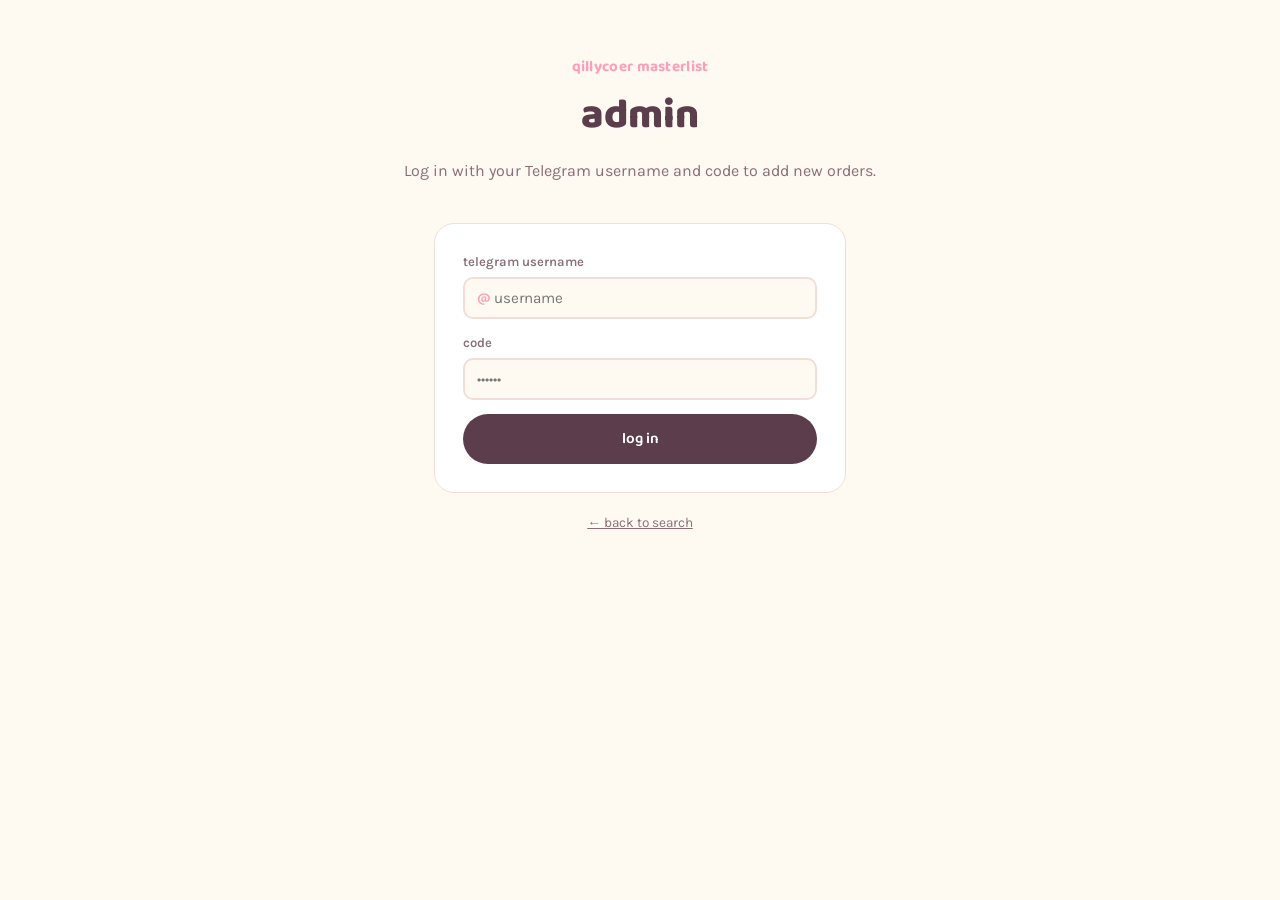
<file: admin.html>
<!DOCTYPE html>
<html lang="en">
<head>
<meta charset="UTF-8">
<meta name="viewport" content="width=device-width, initial-scale=1.0">
<title>admin — qillycoer masterlist</title>
<link rel="preconnect" href="https://fonts.googleapis.com">
<link rel="preconnect" href="https://fonts.gstatic.com" crossorigin>
<link href="https://fonts.googleapis.com/css2?family=Baloo+2:wght@500;600;700;800&family=Karla:wght@400;500;600;700&display=swap" rel="stylesheet">
<link rel="stylesheet" href="style.css">
</head>
<body>

  <header class="hero admin-hero">
    <p class="hero-eyebrow">qillycoer masterlist</p>
    <h1>admin</h1>
    <p class="hero-sub">Log in with your Telegram username and code to add new orders.</p>
  </header>

  <main class="admin-wrap">

    <section id="signedOutView" class="admin-card">
      <form id="loginForm" class="admin-form">
        <label>
          telegram username
          <div class="at-field">
            <span>@</span>
            <input type="text" id="lUsername" placeholder="username" required />
          </div>
        </label>
        <label>
          code
          <input type="password" id="lCode" placeholder="••••••" required inputmode="numeric" />
        </label>
        <button type="submit" class="primary-btn" id="loginBtn">log in</button>
        <p id="authError" class="form-msg form-msg-error hidden"></p>
      </form>
    </section>

    <section id="signedInView" class="admin-card hidden">
      <div class="admin-identity">
        <span id="adminEmail"></span>
        <button id="signOutBtn" class="text-btn">log out</button>
      </div>

      <form id="addOrderForm" class="admin-form">
        <label>
          tab
          <select id="fTab" required></select>
        </label>

        <label>
          order code <span class="optional">(optional)</span>
          <input type="text" id="fCode" placeholder="#KR_04" />
        </label>

        <label>
          item
          <input type="text" id="fItem" placeholder="Cortis wvs album" required />
        </label>

        <label>
          customer's telegram username
          <div class="at-field">
            <span>@</span>
            <input type="text" id="fTelegram" placeholder="username" required />
          </div>
        </label>

        <label>
          price <span class="optional">(optional)</span>
          <input type="text" id="fPrice" placeholder="RM60" />
        </label>

        <label>
          payment status <span class="optional">(optional)</span>
          <input type="text" id="fPayment" placeholder="full payment" />
        </label>

        <label>
          order status
          <select id="fStatus" required></select>
        </label>

        <button type="submit" class="submit-btn" id="submitBtn">add order</button>
        <p id="formMsg" class="form-msg hidden"></p>
      </form>
    </section>

    <a href="index.html" class="back-link">← back to search</a>
  </main>

  <script src="config.js"></script>
  <script src="admin.js"></script>
</body>
</html>
</file>
<file: style.css>
:root {
  --cream: #fffaf1;
  --pink: #ffd7e6;
  --pink-deep: #ff9eb8;
  --yellow: #ffe98a;
  --yellow-deep: #ffcf40;
  --ink: #5b3d4c;
  --ink-soft: #8a6d78;
  --white: #ffffff;
  --line: #f3ddd9;

  --status-secured: #b7d6a3;
  --status-transit: #ffcf40;
  --status-admin: #f2a6c9;
  --status-posted: #9fc9e0;
}

* { box-sizing: border-box; }

body {
  margin: 0;
  background: var(--cream);
  color: var(--ink);
  font-family: 'Karla', sans-serif;
  line-height: 1.5;
}

h1, .hero-eyebrow, .stat-num, .order-code {
  font-family: 'Baloo 2', sans-serif;
}

/* Banner */
.banner {
  background: linear-gradient(90deg, var(--pink) 0%, var(--yellow) 100%);
  padding: 12px 20px;
}
.banner-inner {
  max-width: 720px;
  margin: 0 auto;
  display: flex;
  align-items: center;
  gap: 10px;
}
.banner-icon { font-size: 1.1rem; }
.banner p {
  margin: 0;
  font-size: 0.92rem;
  font-weight: 600;
  color: #6b3d52;
}

/* Hero */
.hero {
  max-width: 640px;
  margin: 0 auto;
  padding: 56px 24px 32px;
  text-align: center;
}
.hero-eyebrow {
  color: var(--pink-deep);
  font-weight: 700;
  letter-spacing: 0.3px;
  margin: 0 0 6px;
  font-size: 0.95rem;
}
.hero h1 {
  font-size: 2.6rem;
  font-weight: 800;
  margin: 0 0 12px;
  color: var(--ink);
}
.hero-sub {
  color: var(--ink-soft);
  margin: 0 0 28px;
  font-size: 1rem;
}

.search-form {
  display: flex;
  align-items: center;
  background: var(--white);
  border: 2px solid var(--pink);
  border-radius: 999px;
  padding: 6px 6px 6px 20px;
  max-width: 460px;
  margin: 0 auto;
  transition: border-color 0.15s ease;
}
.search-form:focus-within { border-color: var(--pink-deep); }
.at-sign {
  color: var(--pink-deep);
  font-weight: 700;
  margin-right: 4px;
}
.search-form input {
  flex: 1;
  border: none;
  outline: none;
  background: transparent;
  font-family: 'Karla', sans-serif;
  font-size: 1rem;
  padding: 10px 4px;
  color: var(--ink);
}
.search-form input::placeholder { color: #c9adb6; }
.search-form button {
  border: none;
  background: var(--pink-deep);
  color: white;
  font-family: 'Baloo 2', sans-serif;
  font-weight: 600;
  padding: 10px 22px;
  border-radius: 999px;
  cursor: pointer;
  transition: background 0.15s ease;
}
.search-form button:hover { background: #ff85a6; }

.search-hint {
  margin-top: 10px;
  font-size: 0.85rem;
  color: var(--ink-soft);
  min-height: 1.2em;
}

/* Dashboard */
.results { max-width: 720px; margin: 0 auto; padding: 0 24px 48px; }
.hidden { display: none !important; }

.dashboard {
  display: grid;
  grid-template-columns: repeat(5, 1fr);
  gap: 10px;
  margin-bottom: 36px;
}
.stat-card {
  background: var(--white);
  border-radius: 18px;
  padding: 16px 8px;
  text-align: center;
  border-bottom: 4px solid var(--line);
}
.stat-total { border-bottom-color: var(--ink-soft); }
.stat-secured { border-bottom-color: var(--status-secured); }
.stat-transit { border-bottom-color: var(--status-transit); }
.stat-admin { border-bottom-color: var(--status-admin); }
.stat-posted { border-bottom-color: var(--status-posted); }

.stat-num {
  display: block;
  font-size: 1.6rem;
  font-weight: 700;
  color: var(--ink);
}
.stat-label {
  display: block;
  font-size: 0.72rem;
  color: var(--ink-soft);
  margin-top: 2px;
}

/* Order list */
.order-list { display: flex; flex-direction: column; gap: 12px; }

.order-card {
  background: var(--white);
  border-radius: 16px;
  padding: 16px 18px;
  display: flex;
  justify-content: space-between;
  align-items: center;
  gap: 12px;
  border: 1px solid var(--line);
}
.order-info { min-width: 0; }
.order-code {
  font-size: 0.78rem;
  font-weight: 700;
  color: var(--pink-deep);
  margin-bottom: 2px;
}
.order-item {
  font-weight: 600;
  color: var(--ink);
  margin: 0 0 2px;
  overflow-wrap: break-word;
}
.order-price {
  font-size: 0.85rem;
  color: var(--ink-soft);
}

.status-pill {
  flex-shrink: 0;
  font-size: 0.75rem;
  font-weight: 700;
  padding: 6px 14px;
  border-radius: 999px;
  white-space: nowrap;
  color: #4a3b2e;
}
.pill-secured { background: var(--status-secured); }
.pill-transit { background: var(--status-transit); }
.pill-admin { background: var(--status-admin); }
.pill-posted { background: var(--status-posted); }
.pill-other { background: var(--line); color: var(--ink-soft); }

.empty-state, .loading-state {
  text-align: center;
  color: var(--ink-soft);
  max-width: 420px;
  margin: 0 auto 48px;
  padding: 0 24px;
}

.site-footer {
  text-align: center;
  color: var(--ink-soft);
  font-size: 0.8rem;
  padding: 24px;
}

@media (max-width: 560px) {
  .hero h1 { font-size: 2rem; }
  .dashboard { grid-template-columns: repeat(3, 1fr); }
  .order-card { flex-direction: column; align-items: flex-start; }
}

/* Admin link in footer */
.admin-link {
  display: block;
  margin-top: 4px;
  color: var(--ink-soft);
  font-size: 0.75rem;
  text-decoration: underline;
}

/* Admin page */
.admin-hero { padding-bottom: 12px; }
.admin-wrap {
  max-width: 460px;
  margin: 0 auto;
  padding: 0 24px 48px;
}
.admin-card {
  background: var(--white);
  border-radius: 20px;
  padding: 28px;
  border: 1px solid var(--line);
}

.primary-btn {
  width: 100%;
  background: var(--ink);
  color: white;
  border: none;
  border-radius: 999px;
  padding: 13px;
  font-family: 'Baloo 2', sans-serif;
  font-weight: 600;
  font-size: 0.95rem;
  cursor: pointer;
}
.primary-btn:hover { background: #472e39; }
.primary-btn:disabled { opacity: 0.5; cursor: not-allowed; }

.admin-identity {
  display: flex;
  justify-content: space-between;
  align-items: center;
  margin-bottom: 20px;
  padding-bottom: 14px;
  border-bottom: 1px solid var(--line);
  font-size: 0.85rem;
  color: var(--ink-soft);
}
.text-btn {
  background: none;
  border: none;
  color: var(--pink-deep);
  font-weight: 600;
  cursor: pointer;
  font-family: 'Karla', sans-serif;
  font-size: 0.85rem;
}

.admin-form { display: flex; flex-direction: column; gap: 14px; }
.admin-form label {
  display: flex;
  flex-direction: column;
  gap: 5px;
  font-size: 0.82rem;
  font-weight: 600;
  color: var(--ink-soft);
}
.optional { font-weight: 400; }

.admin-form input,
.admin-form select {
  border: 2px solid var(--line);
  border-radius: 10px;
  padding: 10px 12px;
  font-family: 'Karla', sans-serif;
  font-size: 0.95rem;
  color: var(--ink);
  background: var(--cream);
}
.admin-form input:focus,
.admin-form select:focus {
  outline: none;
  border-color: var(--pink-deep);
}

.at-field {
  display: flex;
  align-items: center;
  border: 2px solid var(--line);
  border-radius: 10px;
  background: var(--cream);
  padding-left: 12px;
}
.at-field span { color: var(--pink-deep); font-weight: 700; }
.at-field input {
  border: none;
  background: transparent;
  padding: 10px 12px 10px 4px;
  flex: 1;
}
.at-field:focus-within { border-color: var(--pink-deep); }

.submit-btn {
  margin-top: 6px;
  background: var(--pink-deep);
  color: white;
  border: none;
  border-radius: 999px;
  padding: 13px;
  font-family: 'Baloo 2', sans-serif;
  font-weight: 600;
  font-size: 0.95rem;
  cursor: pointer;
}
.submit-btn:hover { background: #ff85a6; }
.submit-btn:disabled { opacity: 0.6; cursor: not-allowed; }

.form-msg { font-size: 0.85rem; text-align: center; margin: 4px 0 0; }
.form-msg-error { color: #c1436b; }
.form-msg-ok { color: #4a8f5c; }

.back-link {
  display: block;
  text-align: center;
  margin-top: 20px;
  color: var(--ink-soft);
  font-size: 0.85rem;
}
</file>
